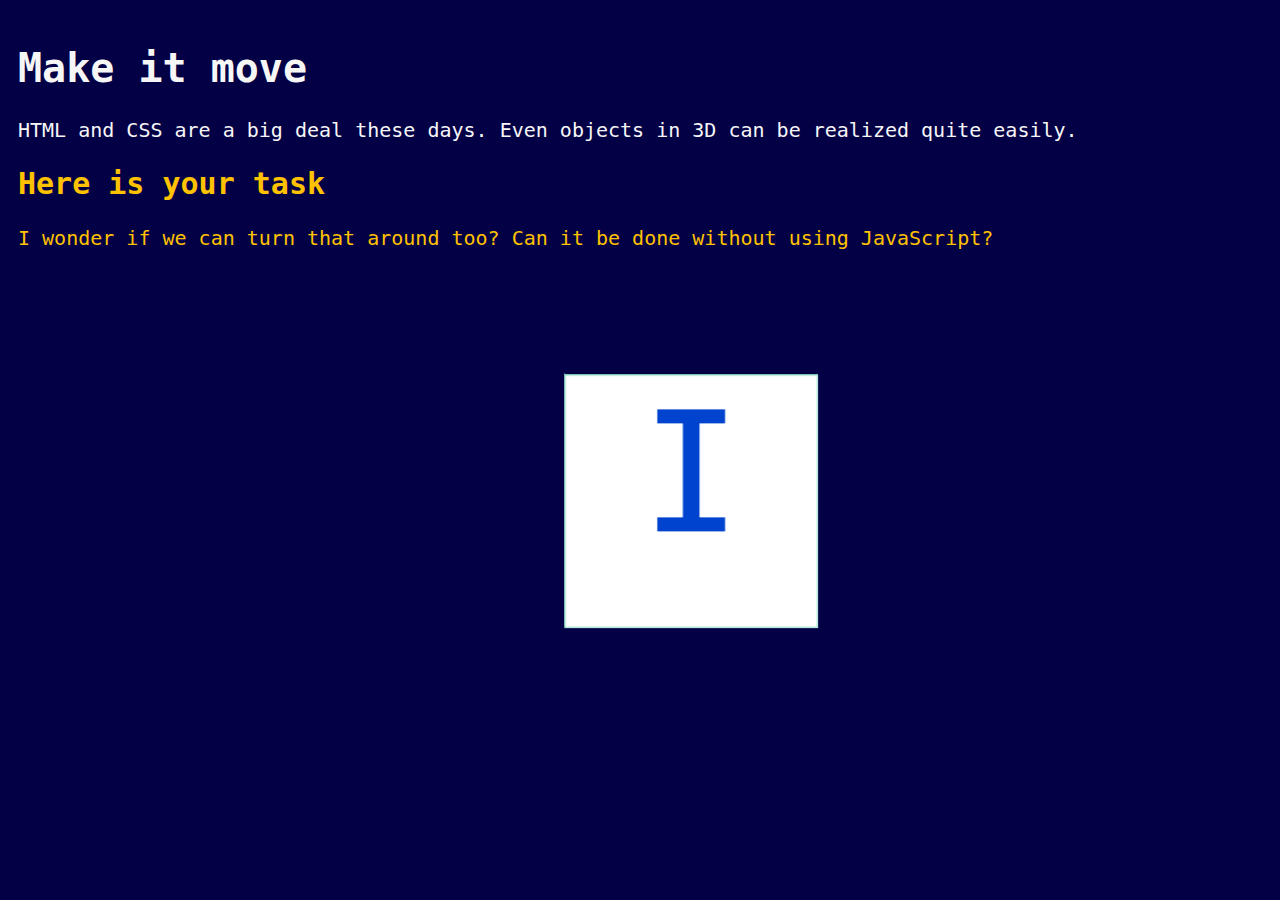
<file: 02_make-it-move/index.html>
<!DOCTYPE html>
<html>

<head>
    <link rel="stylesheet" href="main.css">
</head>

<body>

    <h1>Make it move</h1>
    <p>HTML and CSS are a big deal these days. Even objects in 3D can be realized quite easily.</p>
    <div class="todo">
        <h2>Here is your task</h2>
        <p>I wonder if we can turn that around too? Can it be done without using JavaScript?</p>
    </div>

    <div class="view">
        <div class="algn">
            <div id="box">
                <div class="frt">I</div>
                <div class="lft">♥</div>
                <div class="bck">S</div>
                <div class="rgt">L</div>
                <div class="top">A</div>
                <div class="btm">P</div>
            </div>
        </div>
    </div>

</body>

</html>
</file>
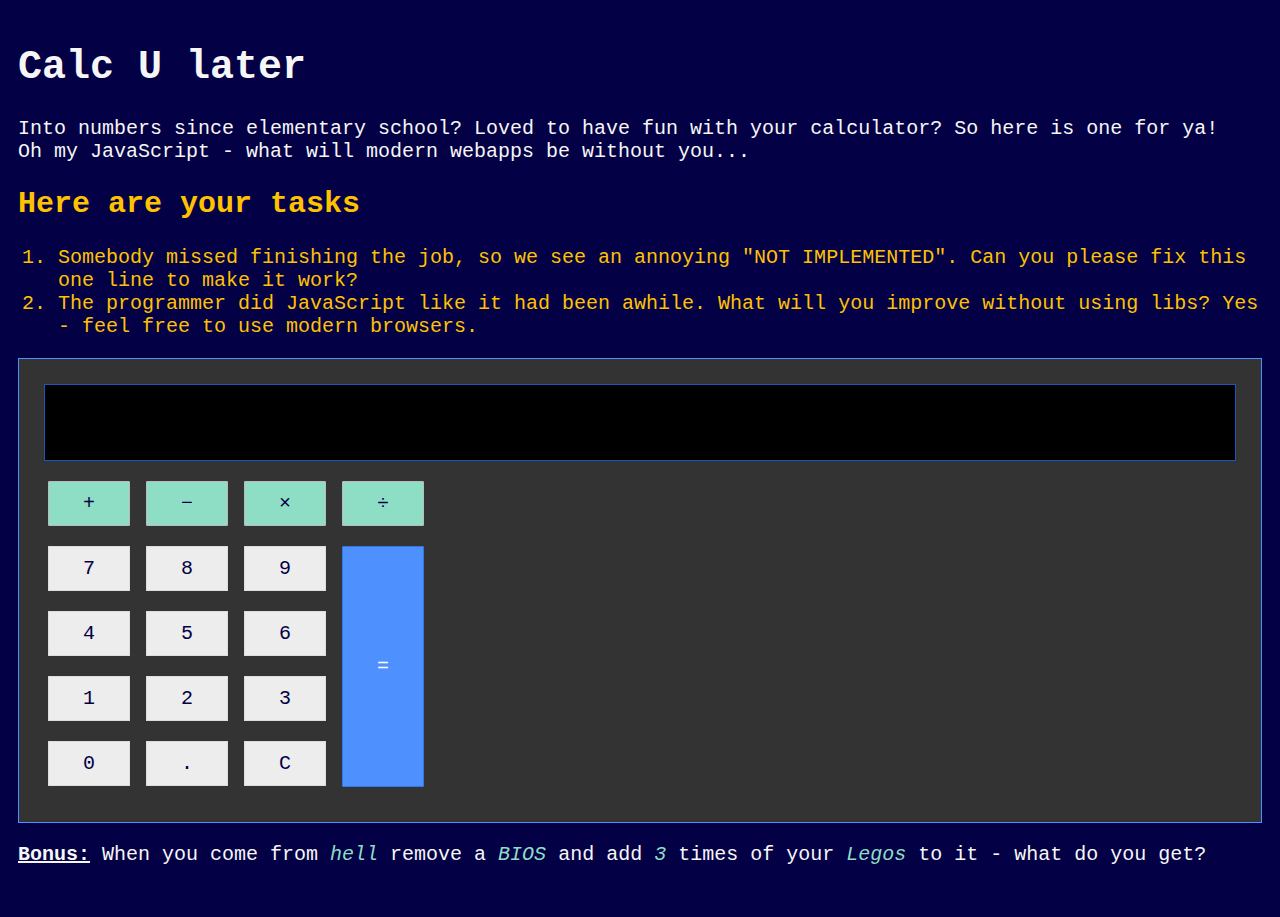
<file: 03_calc-u-later/index.html>
<!DOCTYPE html>
<html>

<head>
    <link rel="stylesheet" href="main.css">
</head>

<body>

    <h1>Calc U later</h1>
    <p>Into numbers since elementary school? Loved to have fun with your calculator? So here is one for ya!<br>Oh my JavaScript - what will modern webapps be without you...
    </p>
    <div class="todo">
        <h2>Here are your tasks</h2>
        <ol>
            <li>Somebody missed finishing the job, so we see an annoying &quot;NOT IMPLEMENTED&quot;. Can you please fix this one line to make it work?</li>
            <li>The programmer did JavaScript like it had been awhile. What will you improve without using libs? Yes - feel free to use modern browsers.</li>
        </ol>
    </div>

    <div class="view">
        <div class="calc">
            <div class="output" id="output"></div>
            <div class="input">
                <div class="opsbtns">
                    <div title="+">&plus;</div>
                    <div title="-">&minus;</div>
                    <div title="*">&times;</div>
                    <div title="/">&divide;</div>
                </div>
                <div class="numbtns">
                    <div class="numbtn">
                        <div>7</div>
                        <div>8</div>
                        <div>9</div>
                    </div>
                    <div class="numbtn">
                        <div>4</div>
                        <div>5</div>
                        <div>6</div>
                    </div>
                    <div class="numbtn">
                        <div>1</div>
                        <div>2</div>
                        <div>3</div>
                    </div>
                    <div class="numbtn">
                        <div>0</div>
                        <div>.</div>
                        <div id="reset">C</div>
                    </div>
                </div>
                <div class="equals" id="equals">&equals;</div>
            </div>
        </div>
    </div>

    <p><strong>Bonus:</strong>&nbsp;When you come from <i>hell</i> remove a <i>BIOS</i> and add <i>3</i> times of your
        <i>Legos</i> to it - what do you get?
    </p>

</body>

</html>
<script src="./main.js"></script>
</file>
<file: 02_make-it-move/main.css>
body {
  padding: 10px;
  font-family: monospace;
  font-size: x-large;
  color: #f6f6f6;
  background-color: #030045;
}

.todo {
  color: #ffc200;
}

.view {
  position: absolute;
  top: 50%;
  left: 50%;
  width: 300px;
  height: 300px;
  margin-top: -100px;
  margin-left: -100px;
  border-radius: 2px;
  overflow: hidden;
  color: #0043ce;
}

.algn {
  display: flex;
  perspective: 500px;
  flex-direction: column;
  align-items: center;
  justify-content: center;
  width: 100%;
  height: 100%;
}

@keyframes rotateCube {
  from {
    transform: translateZ(-110px) rotateX(-200deg) rotateY(-135deg);
  }
  to {
    transform: translateZ(-110px) rotateX(-200deg) rotateY(135deg) rotateZ(0deg);
  }
}

#box {
  width: 200px;
  height: 200px;
  font-size: 100pt;
  text-align: center;
  transform-style: preserve-3d;
  animation: rotateCube 10s infinite linear;
}

#box div {
  width: 100%;
  height: 100%;
  position: absolute;
  background: white;
  border: 1px solid #8edec6;
  transform-origin: top;
}

#box .frt {
  transform: translateZ(102px) rotateY(0deg);
}

#box .bck {
  transform: translateZ(-100px) rotateY(0deg);
}

#box .lft {
  transform: rotateX(-90deg) rotateY(-90deg) translateY(-102px)
    translateX(100px) translateZ(101px);
  background: #ddd;
}

#box .rgt {
  transform: rotateY(-90deg) rotateZ(90deg) translateX(100px) translateY(-101px)
    translateZ(-100px);
}

#box .top {
  transform: rotateX(90deg) translateY(-100px);
  background: #bbb;
}

#box .btm {
  transform: rotateX(90deg) translateZ(-201px) translateY(-101px);
  background: #bbb;
}
</file>
<file: 03_calc-u-later/main.css>
@import url('http://fonts.cdnfonts.com/css/digital-7-mono');
body {
    padding: 10px;
    font-family: monospace;
    font-size: x-large;
    color: #f6f6f6;
    background-color: #030045;
}

strong {
    text-decoration: underline;
}

i {
    color: #8edec6;
}

.todo {
    color: #ffc200;
}

.calc {
    border: #4d90fe 1px solid;
    background-color: #333333;
    color: #030045;
    min-width: 400px;
    padding: 25px;
}

.output {
    border: 1px solid #1857bb;
    height: 60px;
    padding: 15px 20px 0px 20px;
    text-align: right;
    font-family: 'Digital-7 Mono', sans-serif;
    font-size: 32pt;
    color: #00d296;
    background-color: black;
    overflow-x: auto;
    transition: all 0.3s ease-in-out;
}

.output:hover {
    border: 1px solid #8edec6;
}

.output:active {
    /* Yes! This function is completely intended, but why and what for? */
    background-color: #ff0032;
    color: #fff;
    transform: rotate(180deg);
}

.input {
    padding-left: 4px;
}

.opsbtns div {
    display: inline-block;
    border: 1px solid #bbb;
    border-radius: 1px;
    width: 60px;
    text-align: center;
    padding: 10px;
    margin: 20px 4px 10px 0;
    cursor: pointer;
    background-color: #8edec6;
    transition: border-color 0.5s ease-in-out, background-color 0.2s;
}

.opsbtns div:hover {
    background-color: #33dbab;
    border-color: #aaa;
}

.opsbtns div:active {
    font-weight: bold;
    background-color: #00543c;
}

.numbtns {
    display: inline-block;
}

.numbtn div {
    display: inline-block;
    border: 1px solid #ddd;
    width: 60px;
    text-align: center;
    padding: 10px;
    margin: 10px 4px 10px 0;
    cursor: pointer;
    background-color: #ededed;
    transition: border-color 0.5s ease-in-out, background-color 0.2s;
}

.numbtn div:hover {
    background-color: #8edec6;
    border-color: #bbb;
}

.numbtn div:active {
    font-weight: bolder;
    color: #00543c;
    background-color: #00a073;
}

div.equals {
    display: inline-block;
    border: 1px solid #3079ed;
    border-radius: 1px;
    width: 60px;
    text-align: center;
    padding: 108px 10px;
    margin: 10px 6px 10px 0;
    vertical-align: top;
    cursor: pointer;
    color: #fff;
    background-color: #4d90fe;
    transition: all 0.2s ease-in-out;
}

div.equals:hover {
    background-color: #307cf9;
    border-color: #030045;
}

div.equals:active {
    font-weight: bold;
}
</file>
